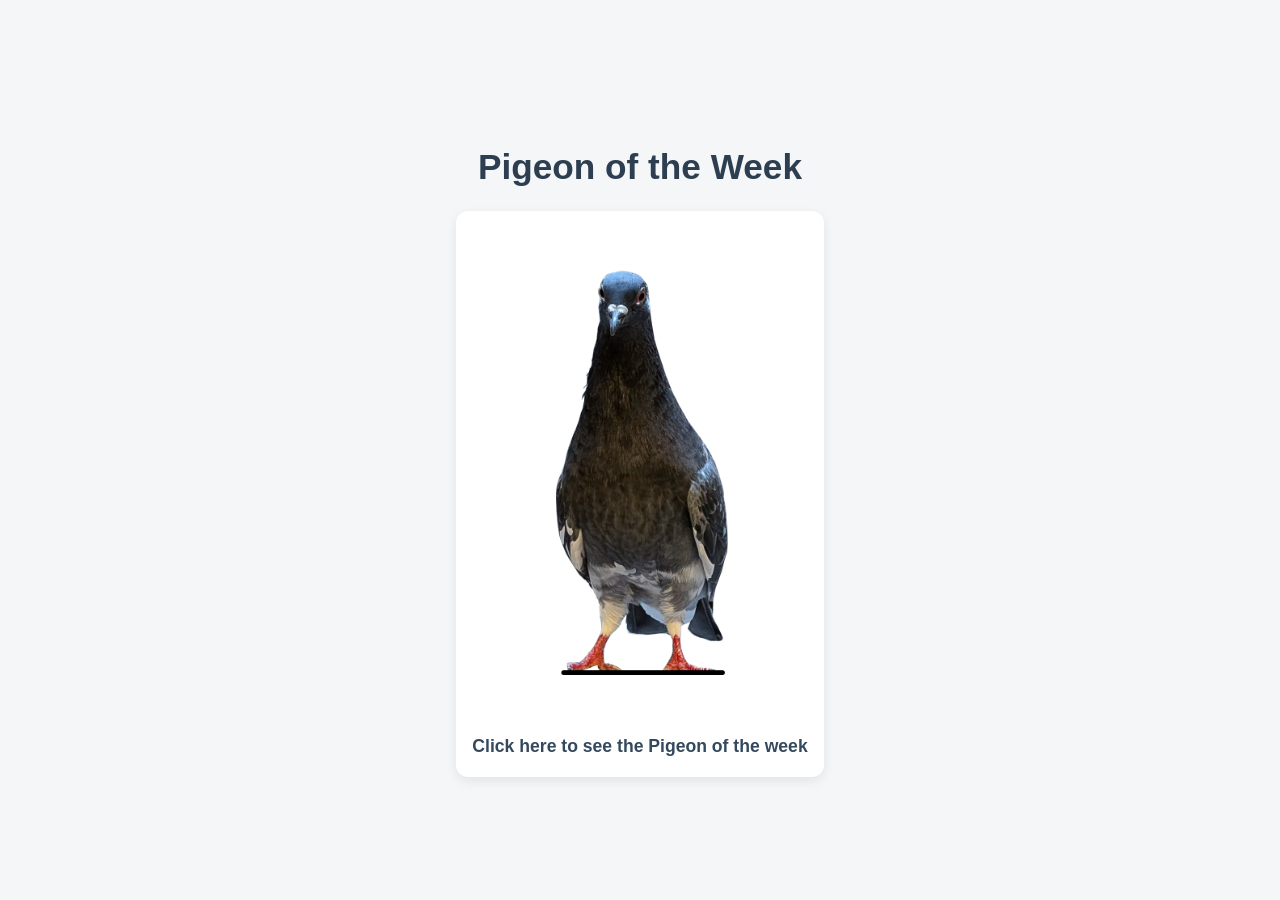
<file: index.html>
<!DOCTYPE html>
<html lang="en">
<head>
    <meta charset="UTF-8">
    <meta name="viewport" content="width=device-width, initial-scale=1.0">
    <title>Pigeon of the Week</title>
    <link rel="stylesheet" href="style.css">
</head>
<body>

    <main class="container">
        <h1>Pigeon of the Week</h1>

        <a href="snow.html" class="image-card">
            <img src="assets/larr2.png" alt="Pigeon of the Week preview" id="mainImage">
            <p class="caption" id="mainCaption">Click here to see the Pigeon of the week</p>
        </a>
    </main>

    <script src="script.js"></script>
</body>
</html>
</file>
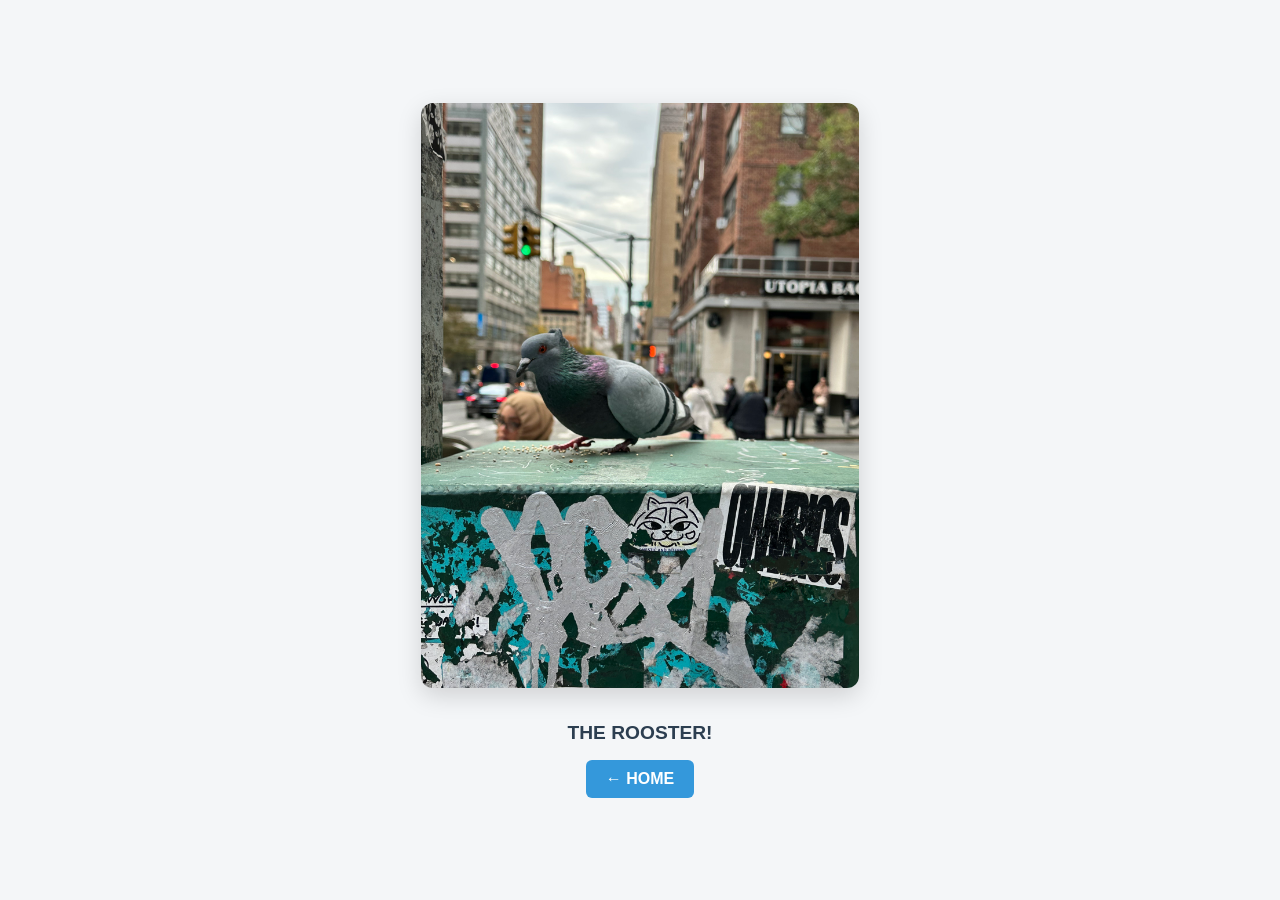
<file: snow.html>
<!DOCTYPE html>
<html lang="en">
<head>
    <meta charset="UTF-8">
    <meta name="viewport" content="width=device-width, initial-scale=1.0">
    <title>Pigeon of the Week Reveal</title>
    <link rel="stylesheet" href="style.css">
    <style>
        .snow-container {
            display: flex;
            flex-direction: column;
            align-items: center;
            justify-content: center;
            padding: 20px;
            box-sizing: border-box;
            min-height: 100vh;
        }
        .featured-image {
            max-width: 90vw;
            max-height: 65vh;
            width: auto;
            height: auto;
            object-fit: contain;
            border-radius: 12px;
            box-shadow: 0 8px 24px rgba(0, 0, 0, 0.15);
        }
        .content-block {
            margin-top: 20px;
            text-align: center;
        }
        .caption {
            font-size: 1.2rem;
            color: #2c3e50;
            margin-bottom: 16px;
        }
        .back-button {
            display: inline-block;
            padding: 10px 20px;
            background-color: #3498db;
            color: #ffffff;
            text-decoration: none;
            border-radius: 6px;
            font-weight: bold;
            transition: background-color 0.2s;
        }
        .back-button:hover {
            background-color: #2980b9;
        }
    </style>
</head>
<body>

    <main class="snow-container">
        <img src="assets/rooster.png" alt="Pigeon of the Week Revealed" id="featuredImage" class="featured-image">

        <div class="content-block">
            <p class="caption" id="featuredCaption">Enjoying the snowy season!</p>
            <a href="index.html" class="back-button">← HOME </a>
        </div>
    </main>

    <script src="script.js"></script>
</body>
</html>
</file>
<file: style.css>
/* General Layout & Background */
body {
    margin: 0;
    padding: 0;
    min-height: 100vh;
    display: flex;
    justify-content: center;
    align-items: center;
    font-family: sans-serif;
    background-color: #f4f6f8;
    text-align: center;
}

.container {
    width: 100%;
    max-width: 900px;
    padding: 20px;
    box-sizing: border-box;
    display: flex;
    flex-direction: column;
    align-items: center;
}

/* Title Styling */
h1 {
    color: #2c3e50;
    margin-bottom: 24px;
    font-size: 2.2rem;
}

/* Clickable Image Card */
.image-card {
    display: inline-flex;
    flex-direction: column;
    align-items: center;
    justify-content: center;
    text-decoration: none;
    color: inherit;
    max-width: 90vw;
    transition: transform 0.2s ease, box-shadow 0.2s ease;
    border-radius: 12px;
    padding: 16px;
    box-sizing: border-box;
    background: #ffffff;
    box-shadow: 0 4px 12px rgba(0, 0, 0, 0.08);
}

.image-card:hover {
    transform: translateY(-4px);
    box-shadow: 0 8px 20px rgba(0, 0, 0, 0.12);
}

/* Scales image cleanly to fit within the viewport */
.image-card img {
    max-width: 100%;
    max-height: 55vh;
    width: auto;
    height: auto;
    object-fit: contain;
    border-radius: 8px;
    display: block;
    margin: 0 auto;
}

/* Captions */
.caption {
    margin-top: 14px;
    margin-bottom: 4px;
    font-size: 1.1rem;
    font-weight: 600;
    color: #34495e;
    text-align: center;
}

.caption-sub {
    font-size: 0.95rem;
    font-style: italic;
    color: #7f8c8d;
    margin-top: 6px;
    text-align: center;
}
</file>
